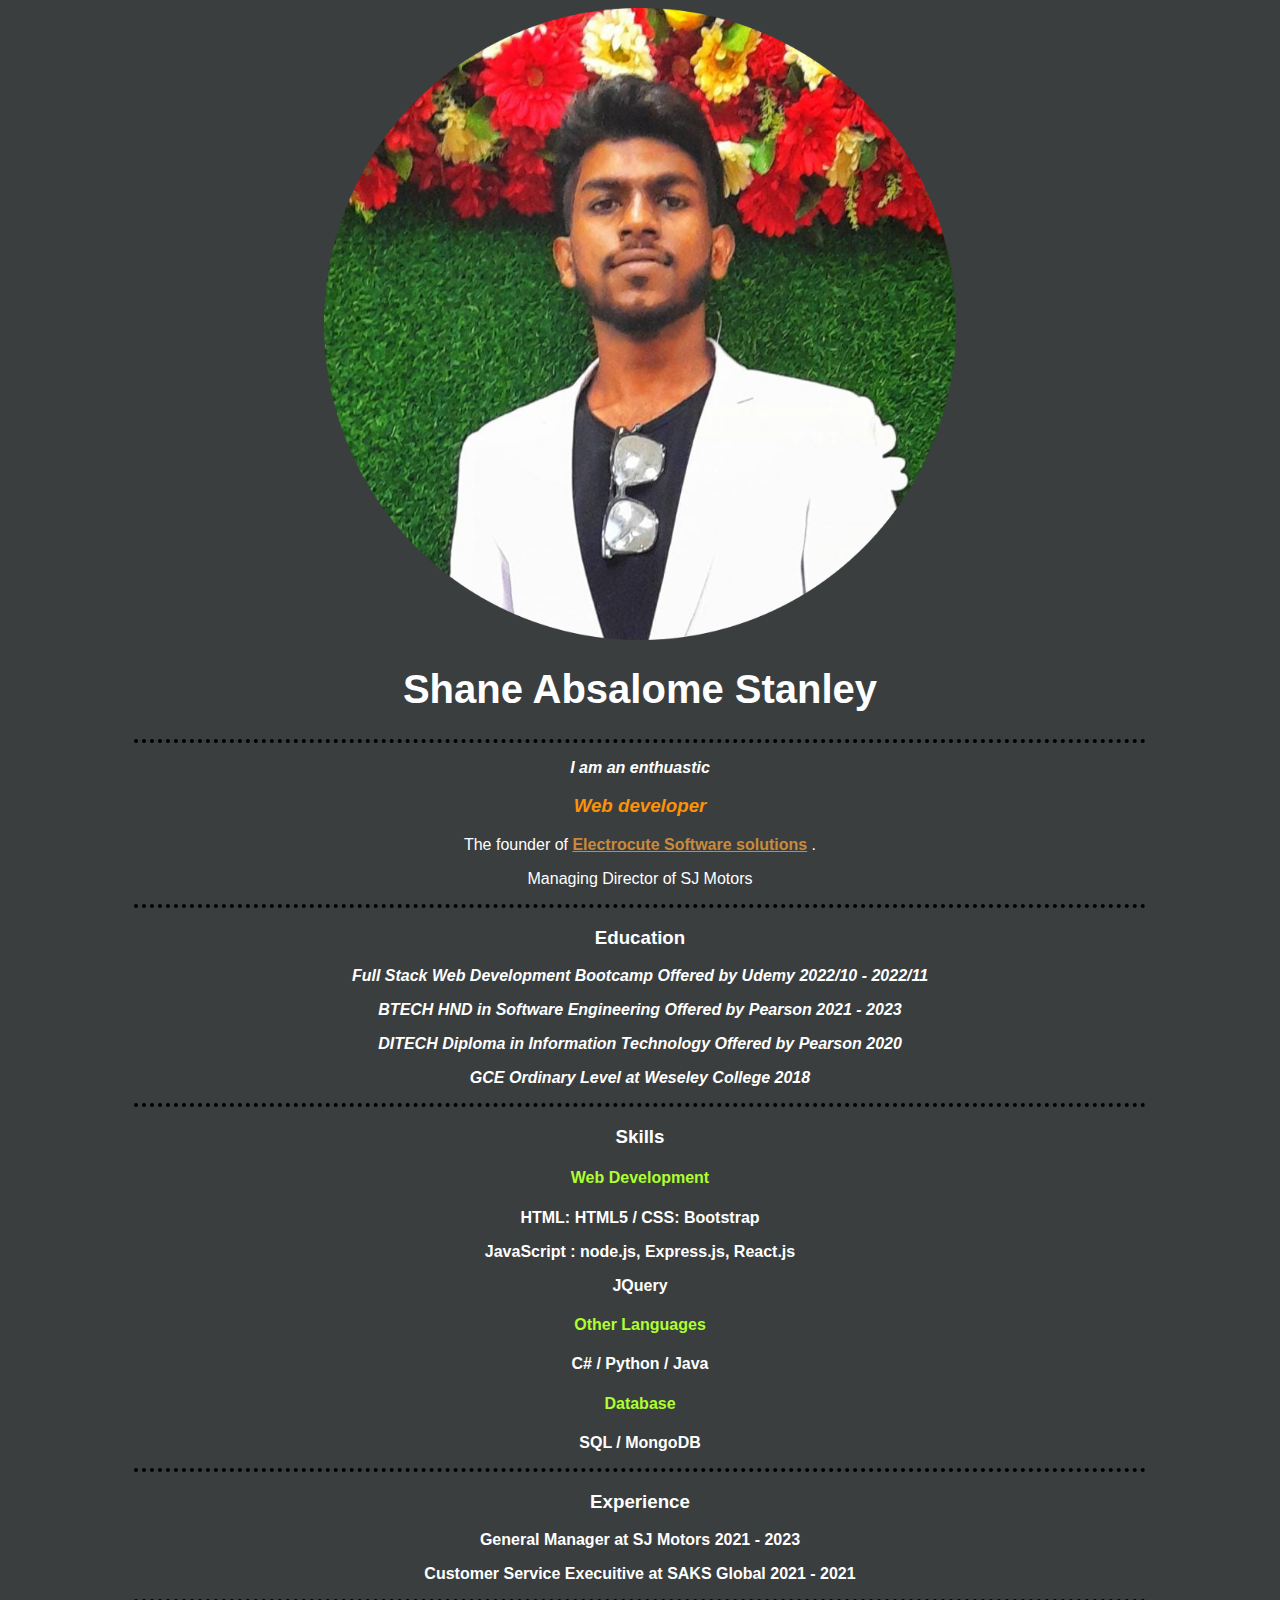
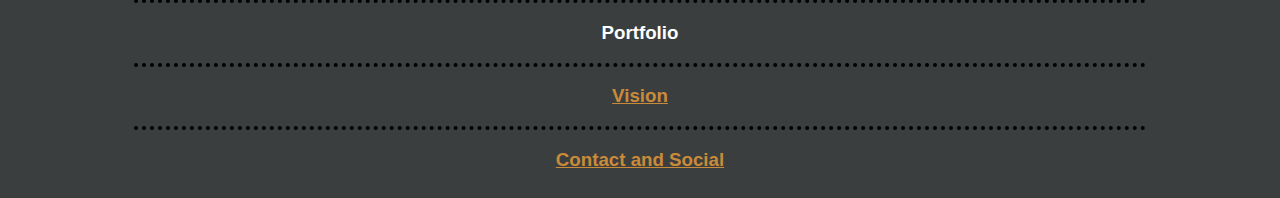
<file: index.html>
<!DOCTYPE html>
<html>
    <head>
        <meta charset="utf-g">
        <link rel="stylesheet" href="CSS/styles.css">
        <title>Shane Absalome</title>

    </head>
    <body>
        <table cellspacing="20px">
            
                <img src="images/WhatsApp Image 2022-10-30 at 11.12.01 PM-modified.png" alt="Shane">
                
                 <h1>Shane Absalome Stanley</h1>
                    <hr>
                   <div class="Highlight">
                    <p class="intro"><em>I am an enthuastic <h3 class="position">Web developer</h3>
                    </em></p>
                   <p class="description"> The founder of <strong><a href="https://www.linkedin.com/in/shane-absalome-272891191/">Electrocute Software solutions</a> </strong>. </p>
                   <p>Managing Director of SJ Motors</p>
                </div>
           
       
                <hr>
        <h3 class="education">Education</h3>
        <div class="courses">
            <p> Full Stack Web Development Bootcamp Offered by Udemy 2022/10 - 2022/11
            </p>
            <p>BTECH HND in Software Engineering Offered by Pearson 2021 - 2023</p>
            <p>DITECH Diploma in Information Technology Offered by Pearson 2020</p>
            <p>GCE Ordinary Level at Weseley College 2018</p>
        </div>
       
        <hr>
        <h3 class="skill">Skills</h3>
        <h4>Web Development</h4>
        <div class="Skills">
            <p>
                <strong>HTML:</strong> HTML5 
                <strong>/ CSS:</strong> Bootstrap
            <p><strong>JavaScript :</strong> 
                node.js, Express.js, React.js</p>
                
             <Strong>JQuery</Strong></li>
            </p>
            <h4>Other Languages</h4>
            <p>
                <strong>
                   C# / Python / Java
                </strong>
            </p>
            <h4>Database</h4>
            <p>
               <strong>SQL / MongoDB</strong> 
            </p>
        </div>
        
        <hr>
        <h3 class="experience">Experience</h3>
       <div class="Skills">
        <p>General Manager at SJ Motors 2021 - 2023 </p>
        <p>Customer Service Execuitive at SAKS Global 2021 - 2021</p>
       </div>
        <hr>
        <h3 class="port">Portfolio</h3>
        <hr>
        <h3 ><a href="Plans.html">Vision</a></h3>
        <hr>
        <h3 class="social">
            <a href="Contacts.html">Contact and Social</a> </h3>

    </body>
</html>
</file>
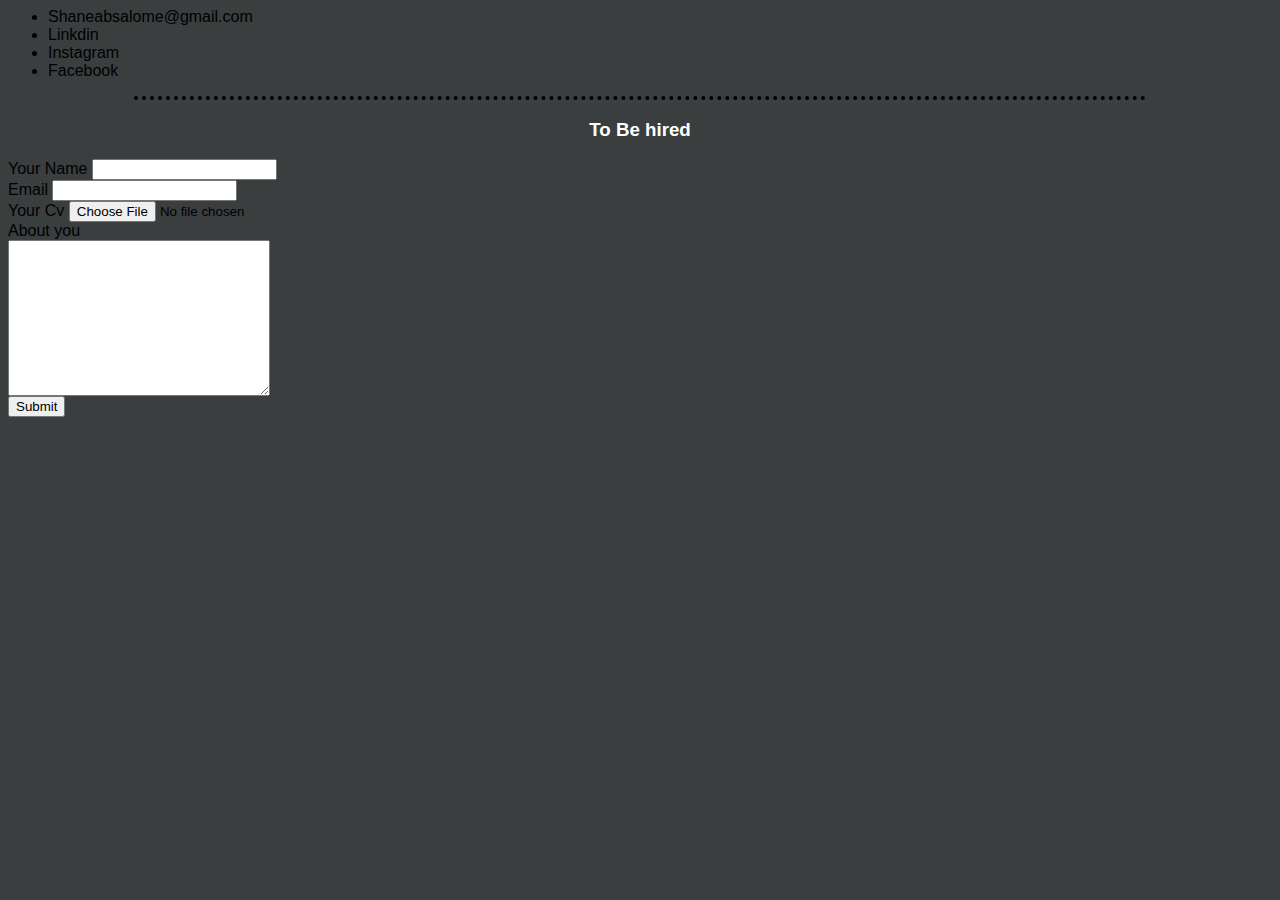
<file: Contacts.html>
<html lang="en">
<head>
    <link rel="stylesheet" href="CSS/styles.css">
    <meta charset="UTF-8">
    <meta http-equiv="X-UA-Compatible" content="IE=edge">
    <meta name="viewport" content="width=device-width, initial-scale=1.0">
    <title>Contacts</title>
</head>
<body>
    <ul>
        <li>Shaneabsalome@gmail.com</li>
        <li>Linkdin</li>
        <li>Instagram</li>
        <li>Facebook</li>
    </ul>
    <hr>
    <h3>To Be hired</h3>
    <form action="mailto:shaneabsalome2k02@gmail.com">
        <label for="">Your Name</label>
        <input type="text"><br>
        <label for="">Email</label>
        <input type="email"><br>
        <label for="">Your Cv</label>
        <input type="file"><br>
        <label for="">About you</label><br>
        <textarea name="" id="" cols="30" rows="10"></textarea><br>
        <input type="submit">
    </form>
</body>
</html>
</file>
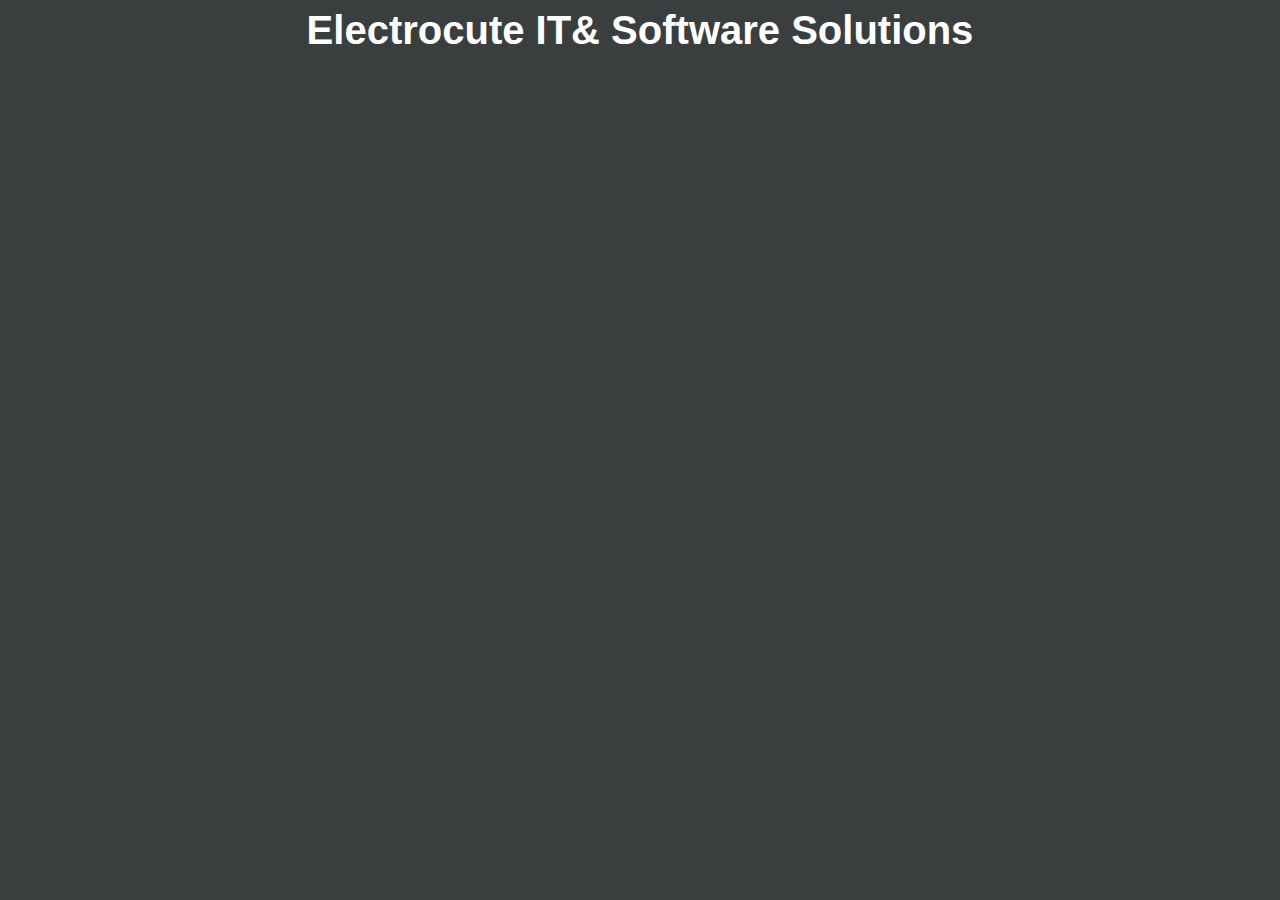
<file: Plans.html>
<html lang="en">
<head>
    <link rel="stylesheet" href="CSS/styles.css">
    <meta charset="UTF-8">
    <meta http-equiv="X-UA-Compatible" content="IE=edge">
    <meta name="viewport" content="width=device-width, initial-scale=1.0">
    <title>Plans</title>
</head>
<body>
    <h1>Electrocute IT& Software Solutions</h1>
</body>
</html>
</file>
<file: CSS/styles.css>
h1{
                font-style: Arial;
                font-size: 40px;
                color: white;
            }
            img{
                width: 300px;
                
            }
            .intro{
                font-weight: bold;

            }
           
            .description{
                font-family: Arial;
                color: white;
                text-align: center;
            }
            p,h1,h2,h3,ul,ol,li{
                font-family: arial;
            }
            .Highlight{
                
                align-self: center;
                color: white;
                text-align: center;
             
            }
            hr{
              
                
                width: 80%;
                border-style: none;
                border-top-style: dotted;
                border-color: black;
                border-width: 4px;
            }
            .experience{
                font-family: Arial;
                font-weight: bold;
                color: white;
                text-align: center;
                
            }
            .education,.skill,h4, .experience,.port,.courses {
               text-align: center;
               color: white;
            }
            h1,h3,h4,.skills{
                color: white;
                text-align: center;
            }
            .courses{
                font-family: arial;
                font-style: italic;
                font-weight: bold;
                color: white;
                
            }
            .Skills{
                color: white;
                text-align: center;
                font-weight: bold;
                
            }
            body{
                font-family: Arial;
                background-color: rgb(58, 62, 63);
            }
            h4{
                color: greenyellow;
            }
            
            img{
                display: block;
                margin-left: auto;
                margin-right: auto;
                width: 50%;
  
            }
            a{
                color: rgb(201, 139, 58);
            }
            .position{
                color: rgb(252, 146, 8);
            }
</file>
